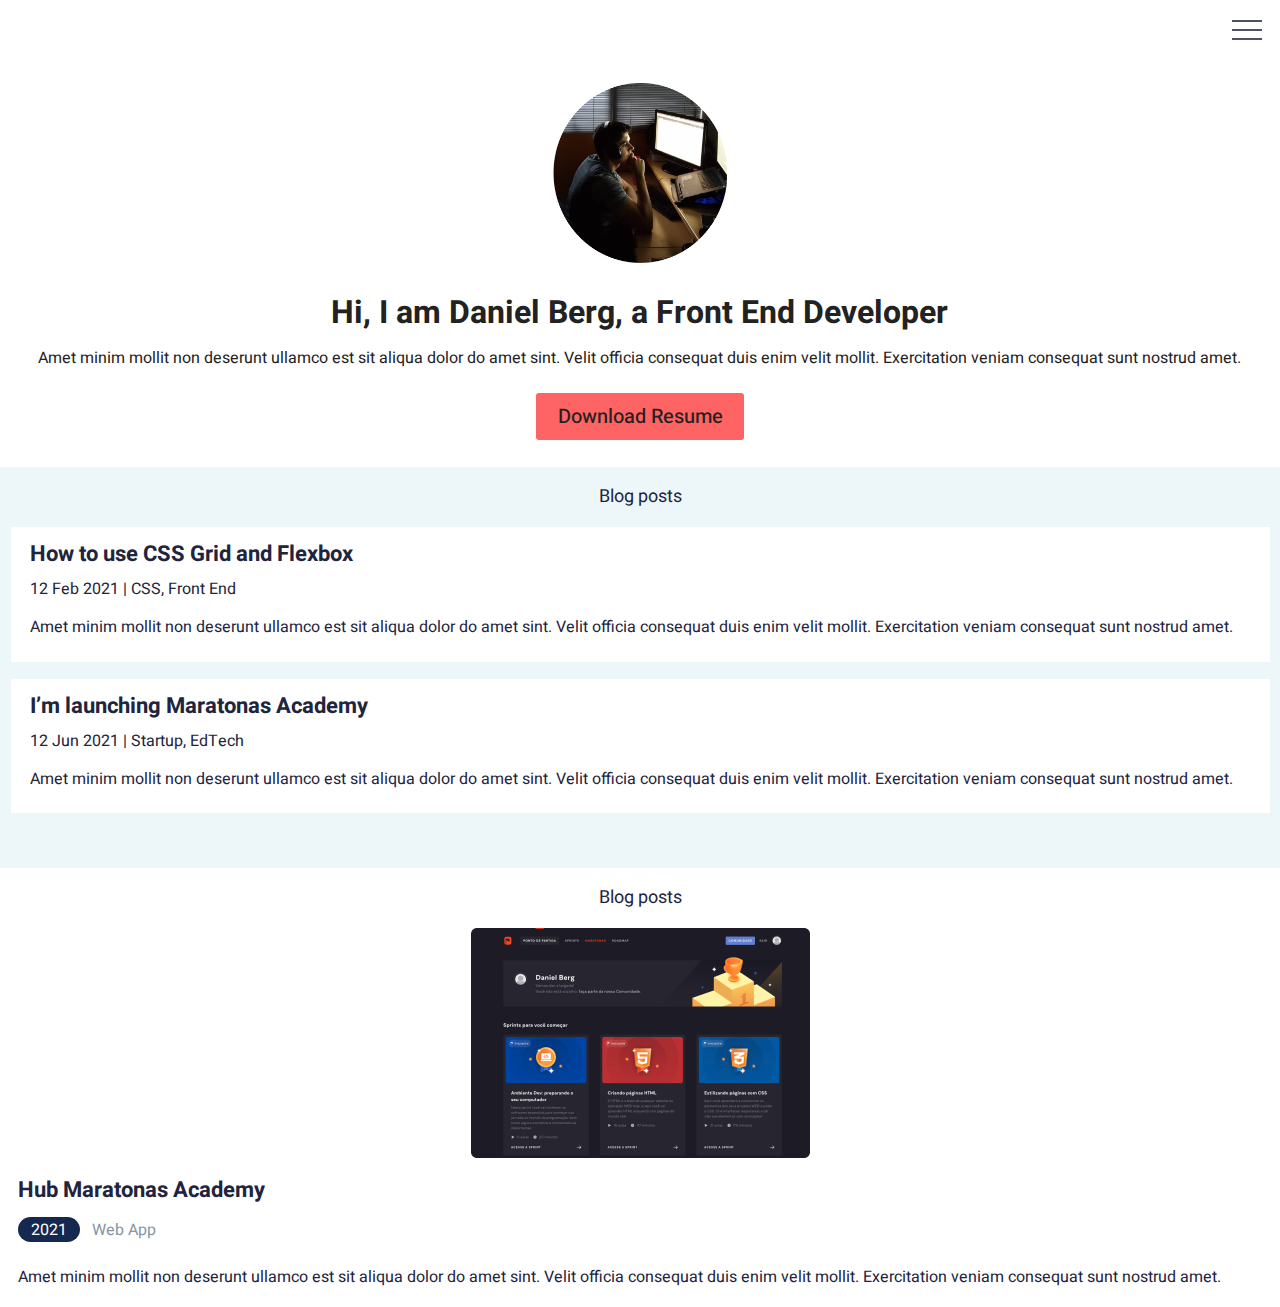
<file: index.html>
<!DOCTYPE html>
<html lang="pt-br">
<head>
    <meta charset="UTF-8">
    <meta http-equiv="X-UA-Compatible" content="IE=edge">
    <meta name="viewport" content="width=device-width, initial-scale=1.0">
    <link rel="preconnect" href="https://fonts.gstatic.com">
    <link href="https://fonts.googleapis.com/css2?family=Heebo:wght@400;500;700&display=swap" rel="stylesheet">
    <link rel="stylesheet" href="./styles/pages/index.css">
    <title>Portifólio | Blog</title>
</head>
<body>
   <header>
    <div class="navbar-menu">
        <img class="navbar-menu__img" src="./assents/icons/menu.svg" alt="Menu">
    </div>
     <div class="profile">
         <img class="profile_img" src="./assents/images/image1.png" alt="Foto Perfil">
         <h1>
            Hi, I am Daniel Berg, a Front End Developer
         </h1>

         <p>
            Amet minim mollit non deserunt ullamco est sit aliqua dolor do amet sint. Velit officia consequat duis enim velit mollit. Exercitation veniam consequat sunt nostrud amet.
         </p>

         <button class="profile__btn">Download Resume</button>

     </div>

     <div class="blog-post">
         <div class="blog-post__title">
             <h2>Blog posts</h2>
         </div>
        <div class="blog-post__text">
            <h1>How to use CSS Grid and Flexbox</h1>

            <h3>12 Feb 2021 | CSS, Front End</h3>

            <p>Amet minim mollit non deserunt ullamco est sit aliqua dolor do amet sint. Velit officia consequat duis enim velit mollit. Exercitation veniam consequat sunt nostrud amet.</p>
        </div>

        <div class="blog-post__text">
            <h1>I’m launching Maratonas Academy</h1>

            <h3>12 Jun 2021 | Startup, EdTech</h3>

            <p>Amet minim mollit non deserunt ullamco est sit aliqua dolor do amet sint. Velit officia consequat duis enim velit mollit. Exercitation veniam consequat sunt nostrud amet.</p>
        </div>

     </div>

     <div class="portifolio-post">
        <div class="portifolio-post__title">
            <h2>Blog posts</h2>
        </div>
        <img class="portifolio-post__img" src="./assents/images/image2.png" alt="Potifólio">

        <div class="portifolio-post__text">
            <h1>Hub Maratonas Academy</h1>

            <div class="portifolio-post__texttime">
                <div class="portifolio-post__texttime--time">
                    2021  
                </div>
    
                <h3>Web App</h3>
            </div>
         
         
    
            <p>Amet minim mollit non deserunt ullamco est sit aliqua dolor do amet sint. Velit officia consequat duis enim velit mollit. Exercitation veniam consequat sunt nostrud amet.</p>
    
            </div>
         
    </div>


   </header>
    
</body>
</html>
</file>
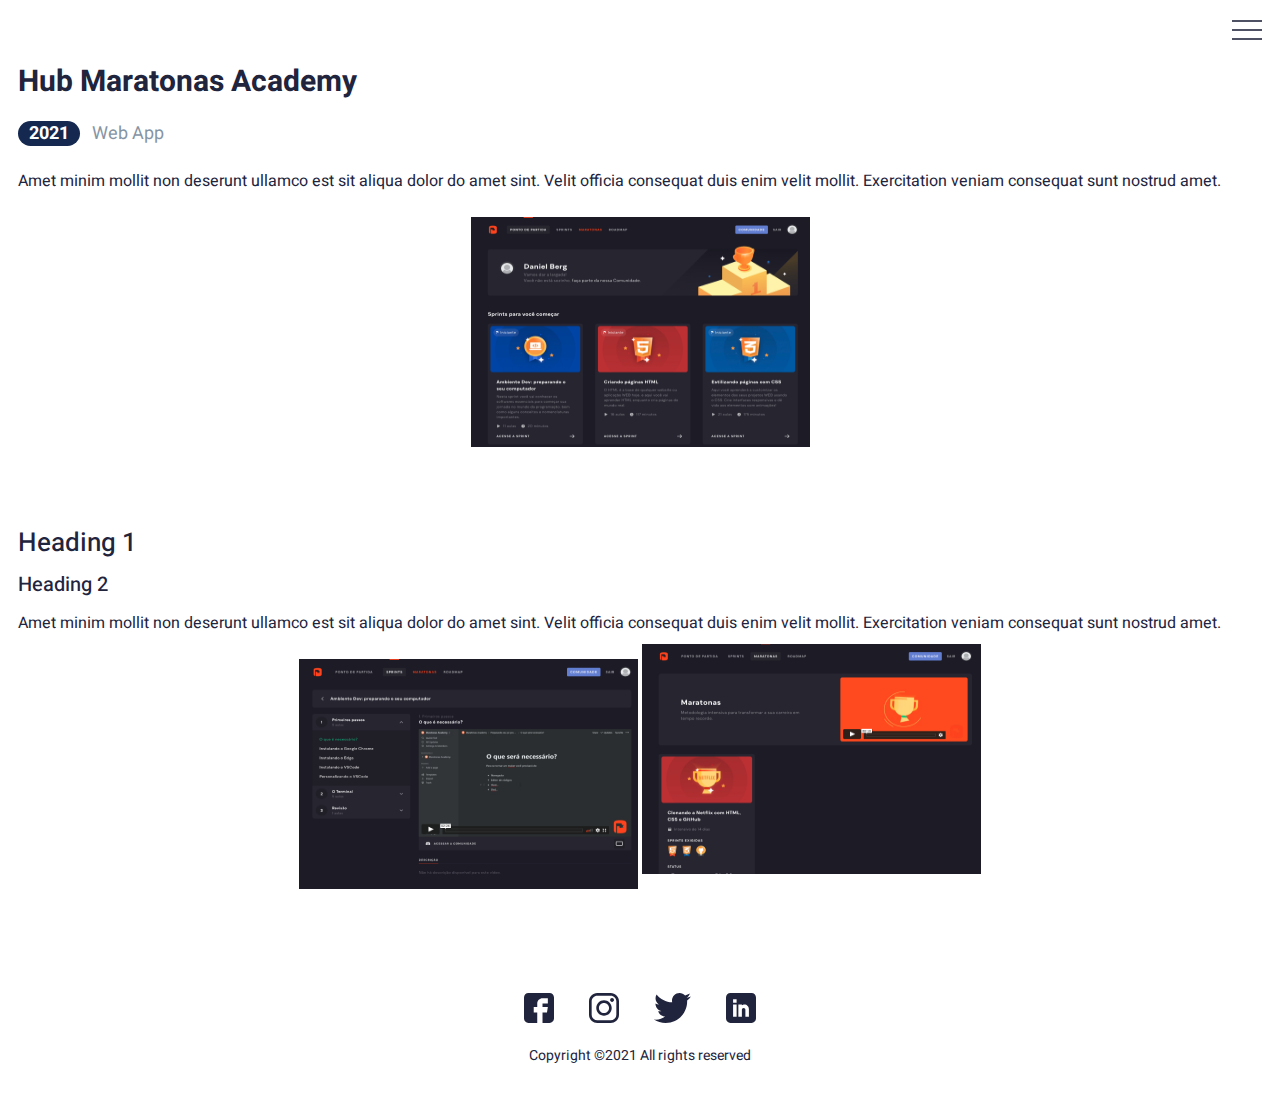
<file: portifolio.html>
<!DOCTYPE html>
<html lang="pt-br">
<head>
    <meta charset="UTF-8">
    <meta http-equiv="X-UA-Compatible" content="IE=edge">
    <meta name="viewport" content="width=device-width, initial-scale=1.0">
    <link rel="preconnect" href="https://fonts.gstatic.com">
    <link href="https://fonts.googleapis.com/css2?family=Heebo:wght@400;500;700&display=swap" rel="stylesheet">
    <link rel="stylesheet" href="./styles/pages/portifolio.css">
    <title>Portifólio | Detail</title>
</head>
<body>
   <header>
    <div class="navbar-menu">
        <img class="navbar-menu__img" src="./assents/icons/menu.svg" alt="Menu">
    </div>
     

     

     <div class="portifolio-post">
        
       
        <div class="portifolio-post__text">
            <h1>Hub Maratonas Academy</h1>

            <div class="portifolio-post__texttime">
                <div class="portifolio-post__texttime--time">
                    2021  
                </div>
    
                <h3>Web App</h3>
            </div>
         
         
    
            <p>Amet minim mollit non deserunt ullamco est sit aliqua dolor do amet sint. Velit officia consequat duis enim velit mollit. Exercitation veniam consequat sunt nostrud amet.</p>
    
            </div>

            <img class="portifolio-post__img" src="./assents/images/image5.png" alt="Potifólio">

         
    </div>

    <div class="portifolio-post">
       
            <div class="portifolio-post__text2">

            <h1>Heading 1</h1>
            <h2>Heading 2</h2>      
             <p>Amet minim mollit non deserunt ullamco est sit aliqua dolor do amet sint. Velit officia consequat duis enim velit mollit. Exercitation veniam consequat sunt nostrud amet.</p>
    
            </div>

            <img class="portifolio-post__img1" src="./assents/images/image3.png" alt="Potifólio">

            <img class="portifolio-post__img2" src="./assents/images/image4.png" alt="Potifólio">
         
    </div>

    <div class="footer">
        <div class="footer__icon">
            <img src="./assents/icons/facebook.svg" alt="Facebook">
            <img src="./assents/icons/instagram.svg" alt="FaceInstagram">
            <img src="./assents/icons/twitter.svg" alt="Twitter">
            <img src="./assents/icons/linkedin.svg" alt="Linkedin">
        </div>
        <div class="footer__text">
            <P>Copyright ©2021 All rights reserved </P>
        </div>
    </div>


   </header>
    
</body>
</html>
</file>
<file: styles/pages/index.css>
@import url(../general/reset.css);
@import url(../components/navbar-menu.css);
@import url(../components/blog-post.css);
@import url(../components/portifolio-post.css);
</file>
<file: styles/pages/portifolio.css>
@import url(../general/reset.css);
@import url(../components/navbar-menu.css);
@import url(../components/blog-post.css);
@import url(../components/portifolio-detail.css);
@import url(../components/footer.css);
</file>
